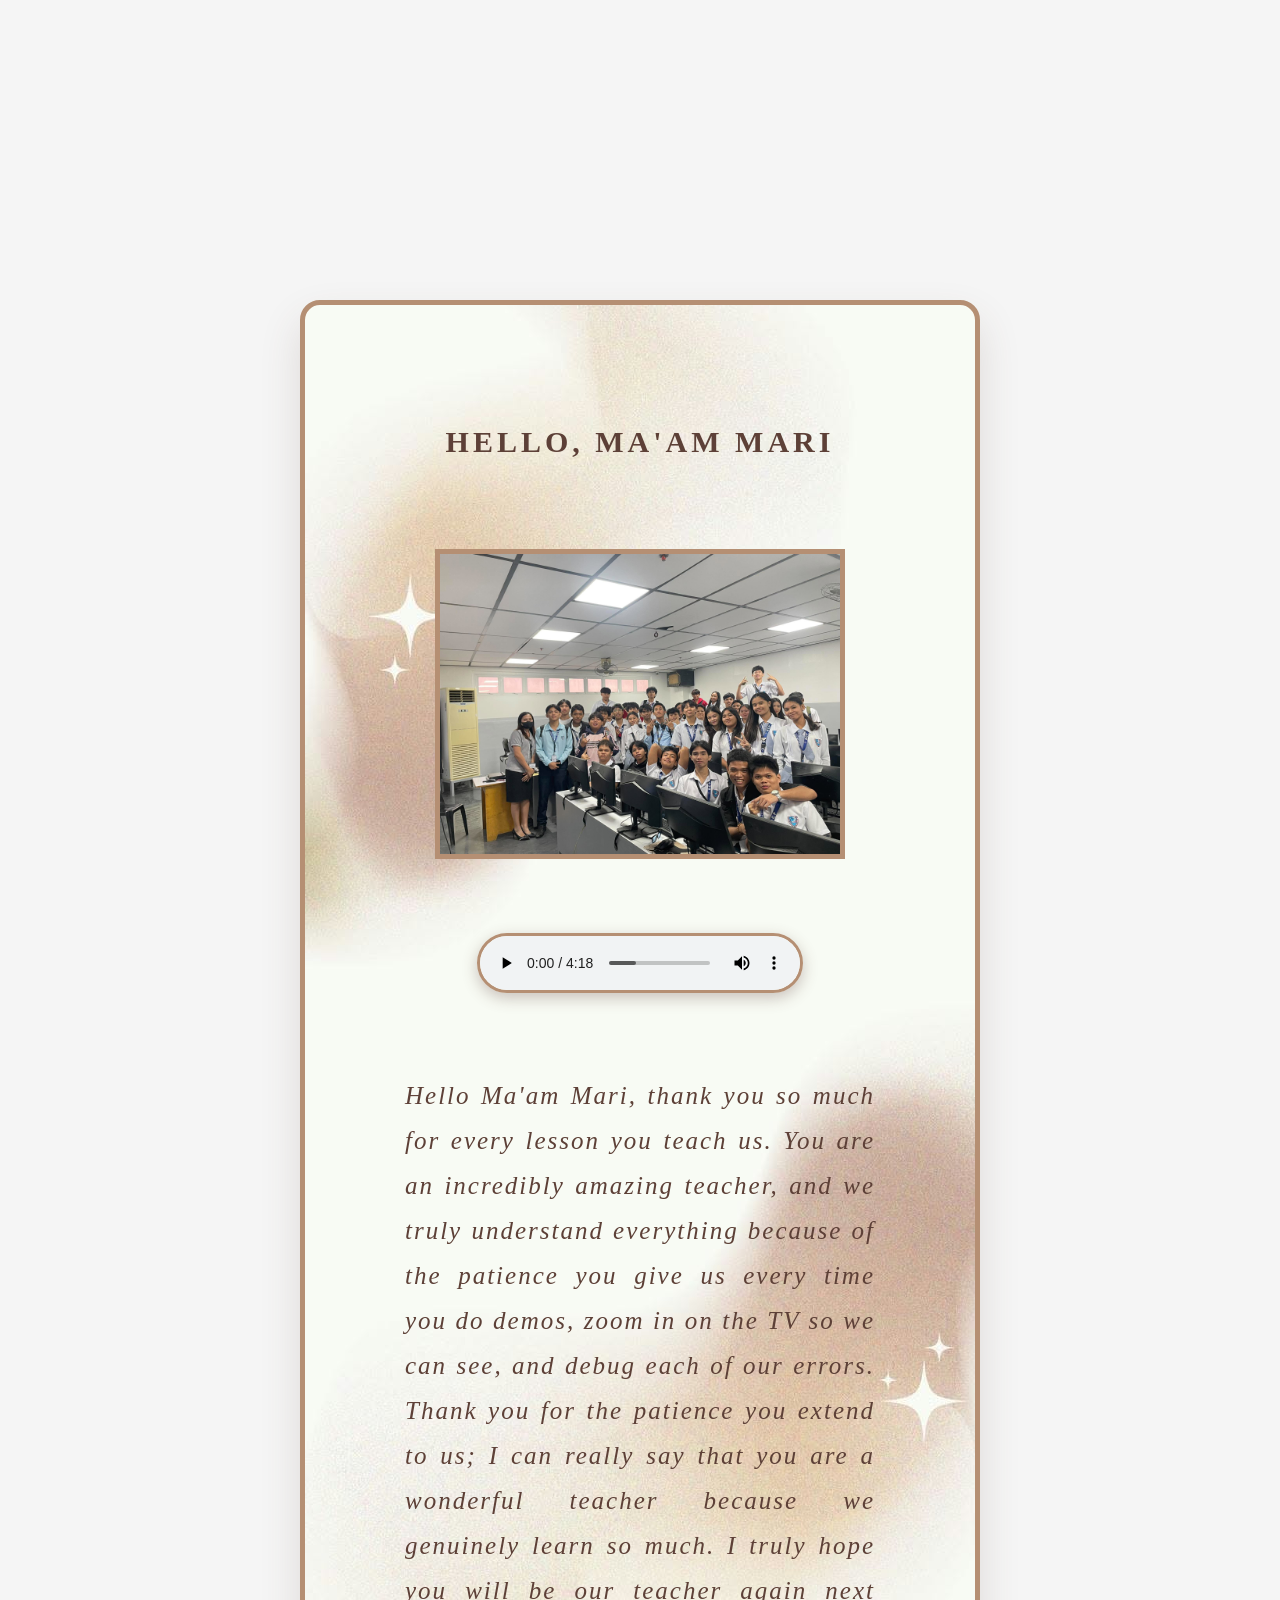
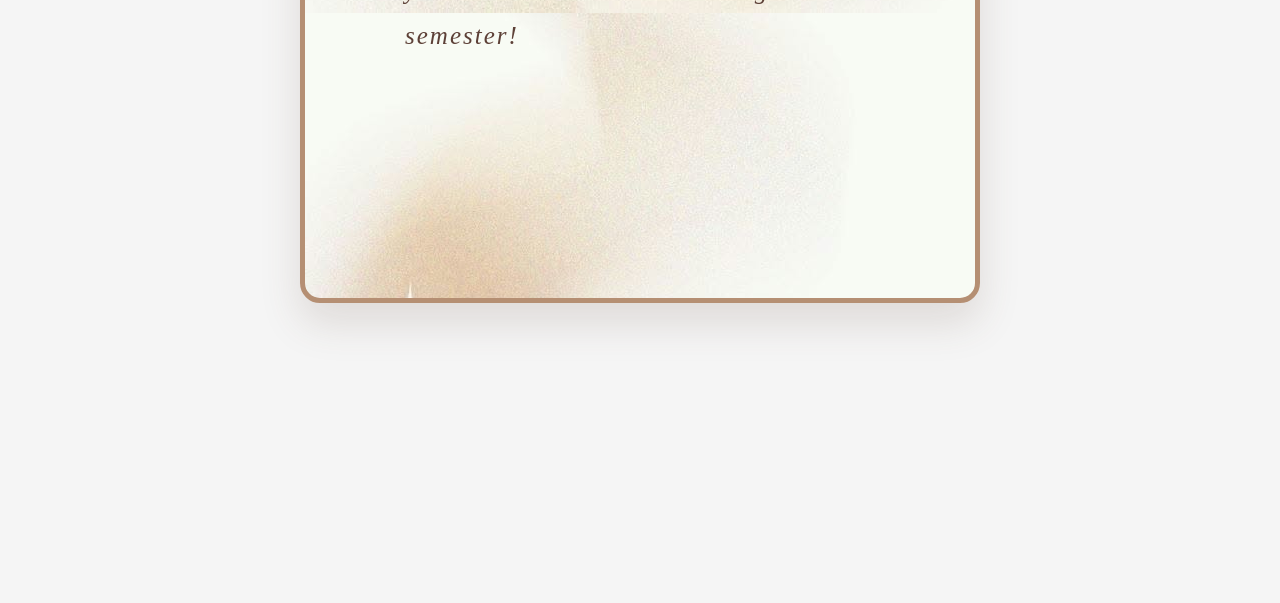
<file: hehe.html>
<!DOCTYPE html>
<html lang="en">
<head>
    <meta charset="UTF-8">
    <meta name="viewport" content="width=device-width, initial-scale=1.0">
    <title>Document</title>
    <link rel="stylesheet" href="style.css">
</head>
<body>

    <nav class="teach">
        <div class="teacher">

            

            <h3>HELLO, MA'AM MARI </h3>
            
            <img src="maam.jpg" alt="maam">

            <audio controls>
                <source src = "hearth.mp3" type="audio/mpeg">
                
               

            </audio>

            <p>Hello Ma'am Mari, thank you so much for every lesson you teach us. You are an incredibly amazing teacher, and we truly understand everything because of the patience you give us every time you do demos, zoom in on the TV so we can see, and debug each of our errors. Thank you for the patience you extend to us; I can really say that you are a wonderful teacher because we genuinely learn so much. I truly hope you will be our teacher again next semester!</p>


            


            

            

                 

       
            </div>
        
         
      

    </nav>

   


</body>
</html>
</file>
<file: style.css>
body {
   
    padding: 200px;
   
    margin: 100px;
    background-color: whitesmoke;
    letter-spacing: 2px;
    

}

.teach {

   box-shadow: 0 20px 40px rgba(93, 64, 55, 0.15); 
    text-align: center;
    align-items: center;
    background-image: url(brown1.jpg);
    padding: 90px 50px;
     border: 5px solid  hsl(26, 31%, 58%);
    border-radius: 20px;


}


h1 {
    font-family: 'Georgia', serif; 
    font-size: 45px; 
    font-weight: 700;
    color: #4a342c; 
    letter-spacing: 6px; 
    text-transform: uppercase; 
    margin-bottom: 25px; 
    text-shadow: 2px 2px 4px rgba(93, 64, 55, 0.2); 
    text-align: center;
}


.teach h3 {
    font-family: cursive;
    font-size: 30px; 
    color: #5d4037;
    letter-spacing: 4px; 
    margin-bottom: 50px;
    


}
.line {
     width: 35%;
     border: none;
     border-top: 2px dashed hsl(26, 31%, 58%); 
     margin: 25px auto; 



}
.teach p {

    font-size: 20px;


}

.scale {

    text-align: center;

    align-content: center;
    width: 200px;
    height: 40px;
    background-color:  hsl(26, 31%, 58%);
    margin-top: 100px;
    border: 5px solid #bfa28c;


}

.scale a {
    font-size: 20px;
    text-decoration: none;
   
    color: white;
    
}

.scale:hover {
    transform: scale(1.05);
    transition: 1s ease-in-out;
    background-color: #e8d1c5;
    

}

.teacher p {

    font-size: 25px; 
    line-height: 1.8; 
    margin-bottom: 30px; 
    font-style: italic; 
    color: #5d4037; 
    font-weight: 400; 
    text-align: justify;
    margin-bottom: 100px;
    padding: 50px;


}

.teacher img {

    height: 300px;
    width: 400px;
    margin: 40px;
    border: 5px solid  hsl(26, 31%, 58%);;

}

audio {
    
    display: block;
    width: 100%;
    max-width: 320px;
    margin: 30px auto;
    border: 3px solid hsl(26, 31%, 58%);
    border-radius: 30px;
    box-shadow: 0 5px 15px rgba(93, 64, 55, 0.3);
}
</file>
